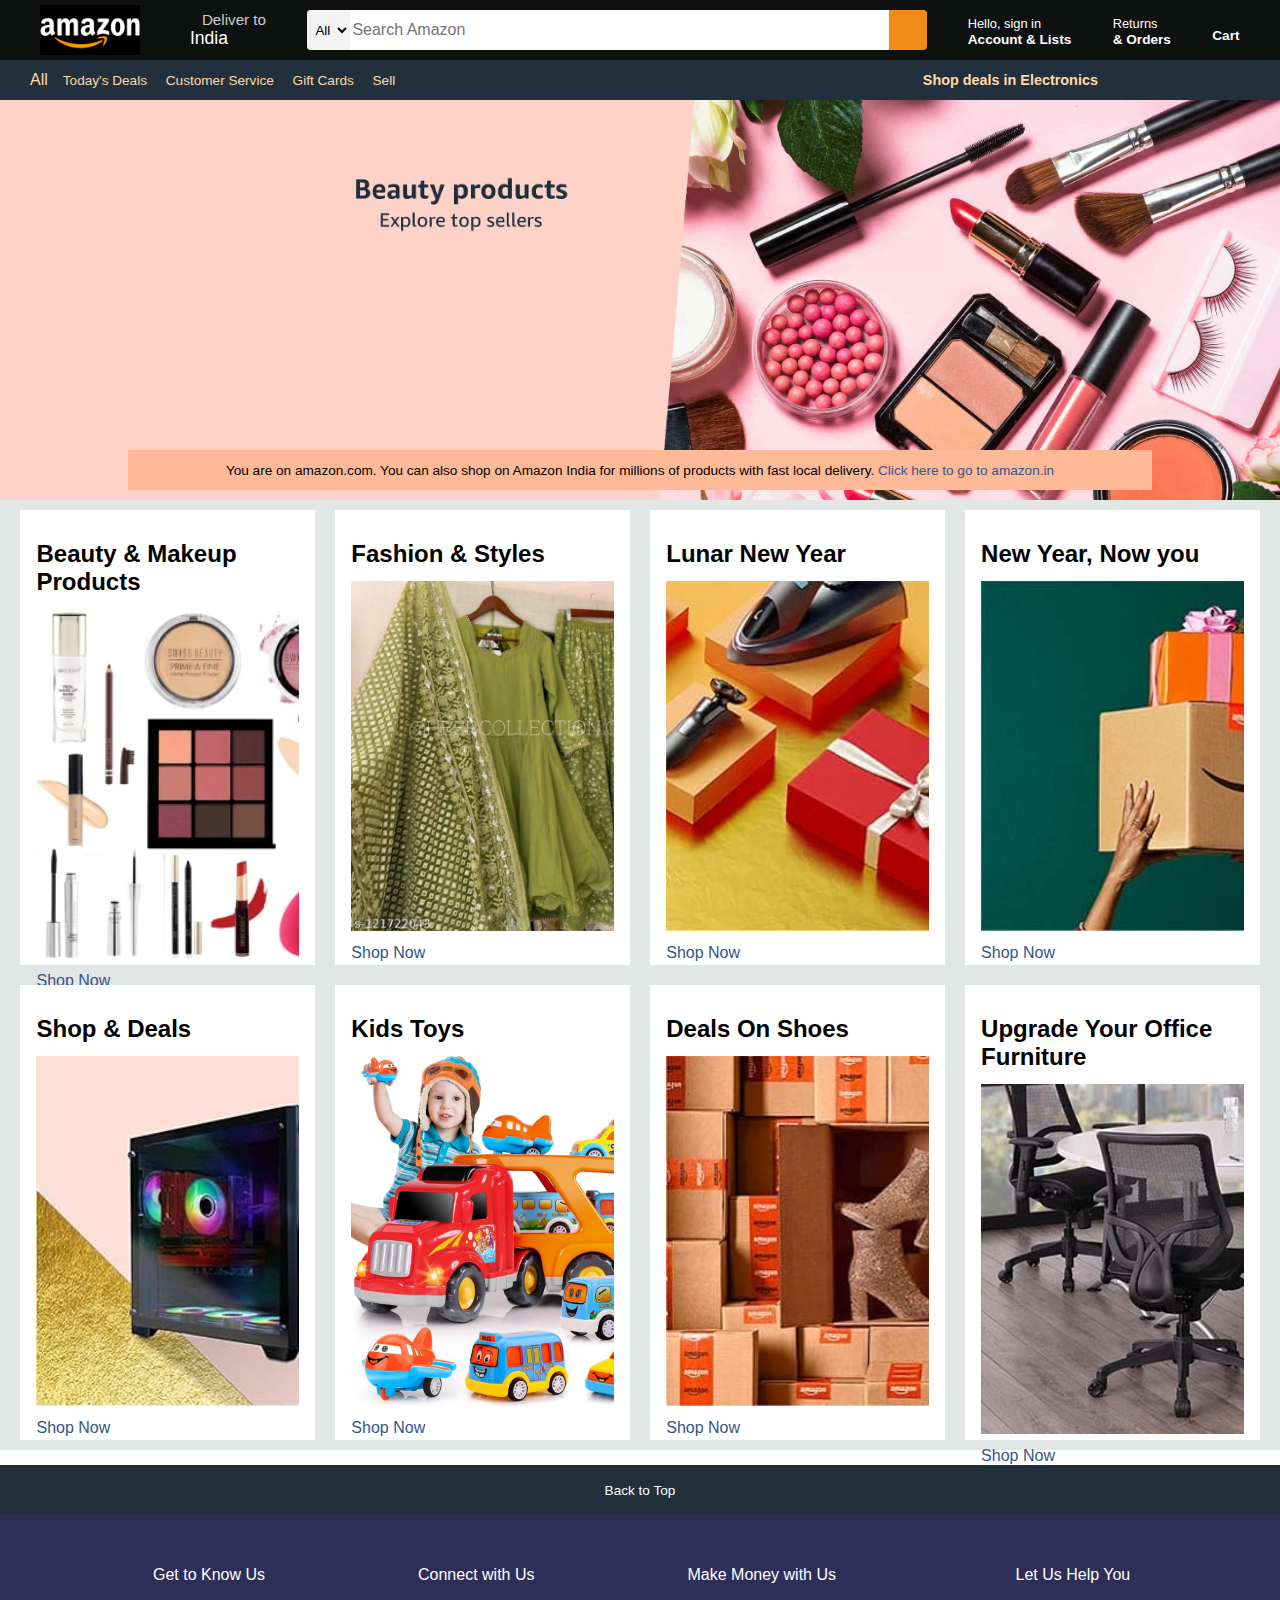
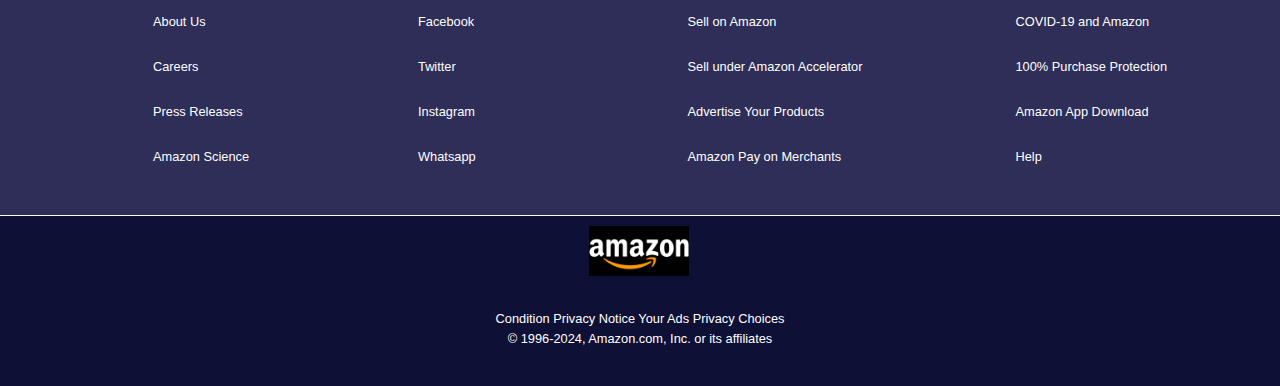
<file: Amazon Clone/index.html>
<!DOCTYPE html>
<html lang="en">
<head>
    <meta charset="UTF-8">
    <meta http-equiv="X-UA-Compatible" content="IE=edge">
    <meta name="viewport" content="width=device-width, initial-scale=1.0">
    <title>Amazon</title>
    <link rel="stylesheet" href="https://cdnjs.cloudflare.com/ajax/libs/font-awesome/6.4.0/css/all.min.css" integrity="sha512-iecdLmaskl7CVkqkXNQ/ZH/XLlvWZOJyj7Yy7tcenmpD1ypASozpmT/E0iPtmFIB46ZmdtAc9eNBvH0H/ZpiBw==" crossorigin="anonymous" referrerpolicy="no-referrer">
    <link rel="stylesheet" href="style.css">
     
</head> 
<body>
    <header>
        <div class="navbar">
            <div class="nav-logo  border">
            <div class="logo"></div>
            </div>
                <div class="nav-address  border" >
                    <p class="add-first"> Deliver to </p>
                    <div class="add-icon">
                        <i class="fa-solid fa-location-dot"></i>
                        <p class="add-sec">India</p>
                    </div>
                </div>
            
            
                <div class="nav-search" >
                <select class="search-select">
                      <option>All</option>
                </select>
                <input placeholder="Search Amazon" class="search-input" >
                <div class="search-icon">
                <i class="fa-solid fa-magnifying-glass"></i>
                  </div>
            </div>
                <div class="nav-signin  border">
                <p><span>Hello, sign in</span></p>
                 <p class="nav-second">Account & Lists</p>
             </div>
            
             <div class="nav-return  border">
                <p><span>Returns</span></p>
                 <p class="nav-second">& Orders</p>
             </div>

             <div class="nav-cart  border">
                <i class="fa-solid fa-cart-shopping"></i>
                Cart
             </div>
            </div>
             
             <div class="panel">
                <div class="panel-all"  >
                    <i class="fa-solid fa-bars"></i>
                   All 
                </div>
                <div class="panel-ops">
                    <p> Today's Deals</p>
                    <p> Customer Service</p> 
                    <p> Gift Cards</p> 
                    <p>Sell</p>
                </div>
                <div class="panel-deals">
                    Shop deals in Electronics
                </div>
             </div>
                       
             
       </header>
       <div class="hero-sec">
        <div class="hero-msg">
            <p>
            You are on amazon.com. You can also shop on Amazon India for millions of products with fast local delivery.  <a>     Click here to go to amazon.in</a> 
            </p>
        </div>
    </div>
      <div class="shop-section">
        <div class="box1  box">
            <div class="box-content">
                <h2>Beauty & Makeup Products</h2> 
                <div class="box-img" style="background-image: url('box1_img.jpeg');"></div>
                <p>Shop Now</p> 
            </div>
           </div>
        <div class="box2  box">
            <div class="box-content">
                <h2>Fashion & Styles</h2> 
                <div class="box-img" style="background-image: url('fashion_img.jpeg');"></div>
                <p>Shop Now</p> 
        </div>
    </div>
        <div class="box3  box"> <div class="box-content">
            <h2>Lunar New Year</h2> 
            <div class="box-img" style="background-image: url('box3_img.jpeg');"></div>
            <p>Shop Now</p> 
        </div>
    </div>
        <div class="box4  box">
            <div class="box-content">
                <h2>New Year, Now you</h2> 
                <div class="box-img" style="background-image: url('box4_img.jpeg');"></div>
                <p>Shop Now</p> 
        </div>
    </div>

<div class="box5  box">
    <div class="box-content">
        <h2>Shop & Deals </h2> 
        <div class="box-img" style="background-image: url('box5_img.jpeg');"></div>
        <p>Shop Now</p> 
    </div>
   </div>
<div class="box6  box">
    <div class="box-content">
        <h2>Kids Toys</h2> 
        <div class="box-img" style="background-image: url('box.jpg');"></div>
        <p>Shop Now</p> 
</div>
</div>
<div class="box7  box"> <div class="box-content">
    <h2>Deals On Shoes</h2> 
    <div class="box-img" style="background-image: url('box7_img.jpeg');"></div>
    <p>Shop Now</p>  
</div>
</div>
<div class="box8  box">
    <div class="box-content">
        <h2>Upgrade Your Office Furniture</h2> 
        <div class="box-img" style="background-image: url('box8_img.jpeg');"></div>
        <p>Shop Now</p> 
</div>
</div>
</div>
<footer>

</footer>
     <div class="foot-panel">
        Back to Top
     </div>   
     <div class="foot-panel2">
        <ul>
            <p>Get to Know Us</p>
             <a>About Us</a>
             <a>Careers</a>
             <a>Press Releases</a>
             <a>Amazon Science</a>
        </ul>
        <ul>
            <p>Connect with Us</p>          
            <a>Facebook</a>
            <a>Twitter</a>
            <a>Instagram</a>
            <a>Whatsapp</a>
        </ul>
        <ul>
            <p>Make Money with Us</p>
            <a>Sell on Amazon</a>
            <a>Sell under Amazon Accelerator</a>
            <a>Advertise Your Products</a>
            <a>Amazon Pay on Merchants</a>
        </ul>
        <ul>
            <p>Let Us Help You</p>         
            <a>COVID-19 and Amazon</a>
            <a>100% Purchase Protection</a>
            <a>Amazon App Download</a>
            <a>Help</a>
        </ul>
     </div>
     <div class="foot-panel3">
        <div class="logo"></div>
     </div>
     <div class="foot-panel4">
        <div class="pages">
            <a>Condition</a>
            <a>Privacy Notice</a>
            <a>Your Ads Privacy Choices</a>
        </div>
        <div class="copyright">
            © 1996-2024, Amazon.com, Inc. or its affiliates
        </div>
     </div>
 </body>      
</html>
</file>
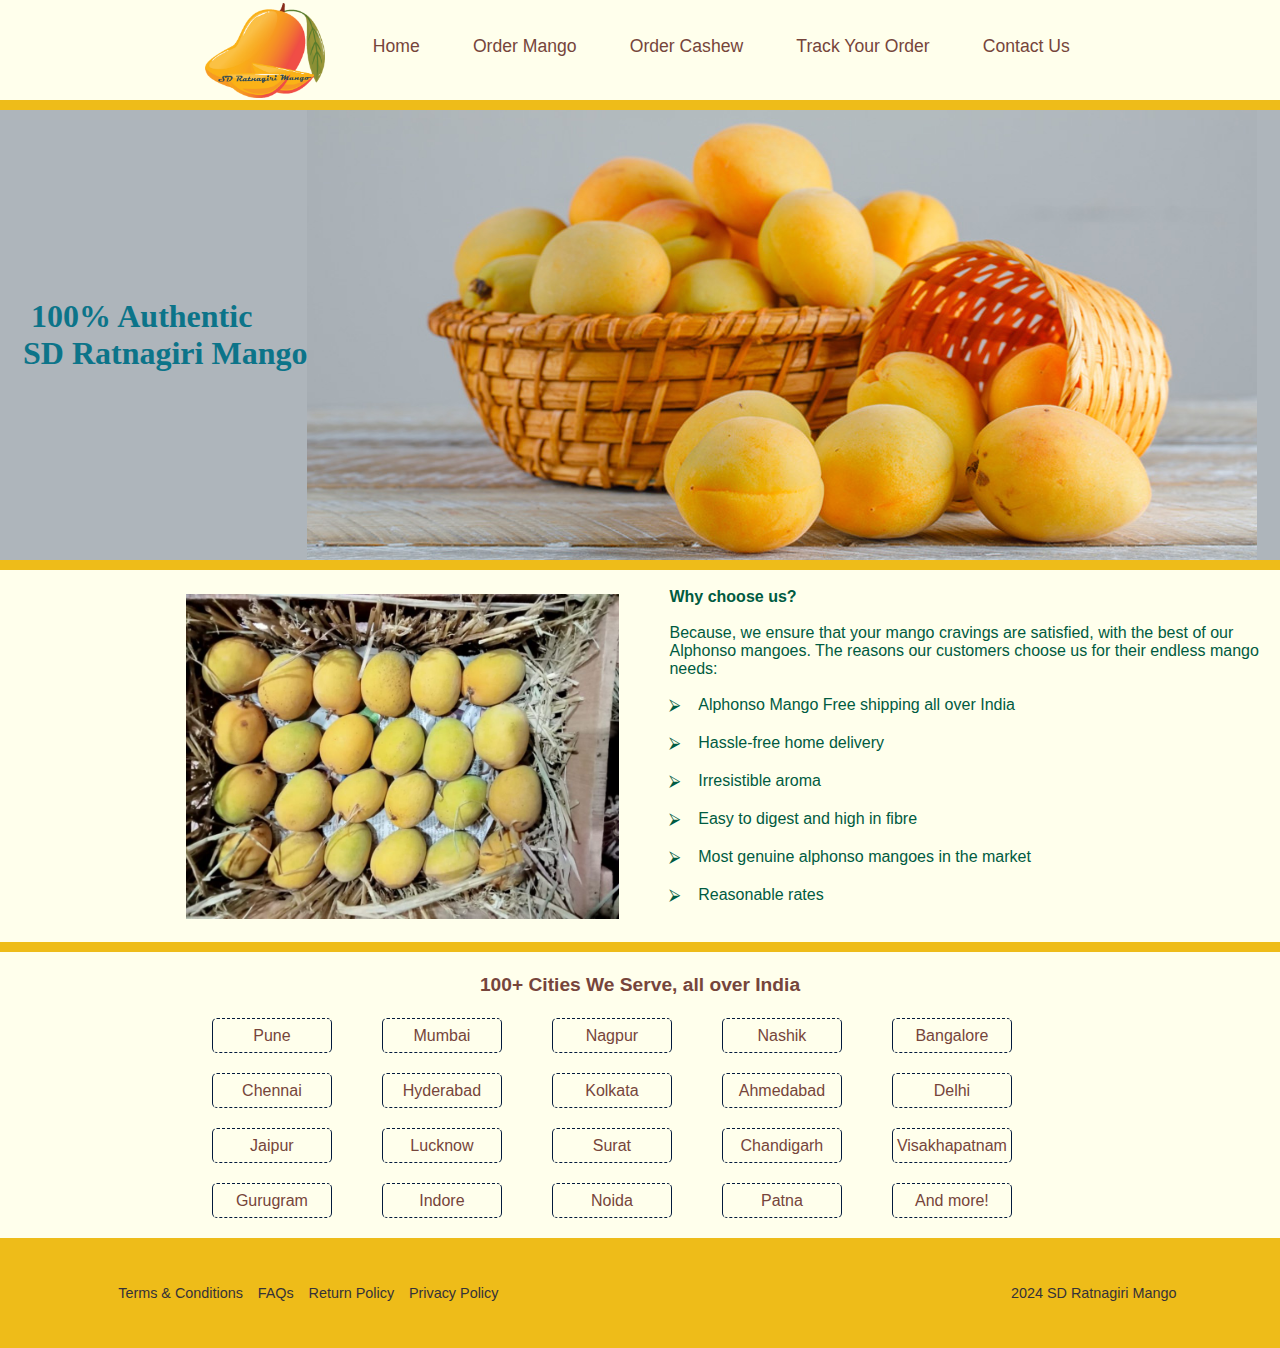
<file: TASK-1 Landing Page/index.html>
<!DOCTYPE html>
<html lang="en">
<head>
    <meta charset="UTF-8">
    <meta http-equiv="X-UA-Compatible" content="IE=edge">
    <meta name="viewport" content="width=device-width, initial-scale=1.0">
    <title>SD Ratnagiri Mango</title>
    <link rel="stylesheet" href="style.css">
    <link rel="stylesheet" href="https://cdnjs.cloudflare.com/ajax/libs/font-awesome/6.5.1/css/all.min.css" integrity="sha512-DTOQO9RWCH3ppGqcWaEA1BIZOC6xxalwEsw9c2QQeAIftl+Vegovlnee1c9QX4TctnWMn13TZye+giMm8e2LwA==" crossorigin="anonymous" referrerpolicy="no-referrer" />
</head>
<body>
    <header>
        <nav class="nav-bar">
            <img src="images/logo.png" alt="logo">            
            <a href="#">Home</a>
            <a href="#">Order Mango</a>
            <a href="#">Order Cashew</a>
            <a href="track.html">Track Your Order</a>
            <a href="#">Contact Us</a>            
        </nav>
    </header> 
    
    <main>
        <div class="scale">
            <!-- scale -->
        </div>
        
        <div class="main-cont">
            <div class="back" onclick="changeBackground('back')"><i class="fa-solid fa-angle-left"></i></div>
            <h1 style="color: #0C7489; font-family: cursive;">&nbsp;100% Authentic<br>SD Ratnagiri Mango</h1>
            <div class="image-box"></div>
            <div class="next" onclick="changeBackground('next')"><i class="fa-solid fa-angle-right"></i></div>
        </div>

        <div class="scale">
            <!-- scale -->
        </div>
        <div class="info1">

            <div class="info-image-box">
                <img src="images/image 01.jpg" alt="">
            </div>

            <div class="why">
                <p style="font-weight: 700; font-family: Arial, Helvetica, sans-serif;"><br>
                    Why choose us? <br><br>
                </p>
                <p> 
                    Because, we ensure that your mango cravings are satisfied, with the best of our Alphonso mangoes. The reasons our customers choose us for their endless mango needs: <br> <br>
                </p>
                <ul>
                    <li>&#11162; &nbsp; &nbsp;Alphonso Mango Free shipping all over India</li>
                    <li>&#11162; &nbsp; &nbsp;Hassle-free home delivery</li>
                    <li>&#11162; &nbsp; &nbsp;Irresistible aroma</li>
                    <li>&#11162; &nbsp; &nbsp;Easy to digest and high in fibre</li>
                    <li>&#11162; &nbsp; &nbsp;Most genuine alphonso mangoes in the market</li>
                    <li>&#11162; &nbsp; &nbsp;Reasonable rates</li> <br>
                </ul>
            </div>
        </div>

        <div class="scale">
            <!-- scale -->
        </div>

        <div class="info2">
            <p style="font-weight: 900; font-family: Arial, Helvetica, sans-serif; font-size: 1.2rem;"> <br>
                100+ Cities We Serve, all over India  <br> <br>
            </p>

            <div class="city-table">
                <p id="city-name">Pune</p>
                <p id="city-name">Mumbai</p>
                <p id="city-name">Nagpur</p> 
                <p id="city-name">Nashik</p> 
                <p id="city-name">Bangalore</p> 
          
                <p id="city-name">Chennai</p> 
                <p id="city-name">Hyderabad</p> 
                <p id="city-name">Kolkata</p> 
                <p id="city-name">Ahmedabad</p> 
                <p id="city-name">Delhi</p> 
         
                <P id="city-name">Jaipur</P> 
                <P id="city-name">Lucknow</P> 
                <P id="city-name">Surat</P> 
                <P id="city-name">Chandigarh</P> 
                <P id="city-name">Visakhapatnam</P> 
            
                <p id="city-name">Gurugram</p> 
                <p id="city-name">Indore</p> 
                <p id="city-name">Noida</p> 
                <p id="city-name">Patna</p> 
                <p id="city-name">And more!</p>
            </div>

        </div>
    </main>
    <footer>
        <ul class="terms-condition">
                <li><a href="">Terms & Conditions</a></li>
                <li><a href="">FAQs</a></li>
                <li><a href="">Return Policy</a></li>
                <li><a href="">Privacy Policy</a></li>
            </ul>

            <ul class="social-media">
                <li><a href="https://www.instagram.com/sanket_dlv"><i class="fa-brands fa-instagram"></i></a></li>
                <li><a href="https://www.facebook.com/sanket.dalvi.5492"><i class="fa-brands fa-square-facebook"></i></a></li>
                <li><a href=""><i class="fa-brands fa-youtube"></i></a></li>
                <li><a href=""><i class="fa-brands fa-twitter"></i></a></li>
            </ul>

            <p class="copy-right"><i class="fa-regular fa-copyright"></i> 2024 SD Ratnagiri Mango</p>
        </footer>
    <script src="script.js"></script>
</body>
</html>
</file>
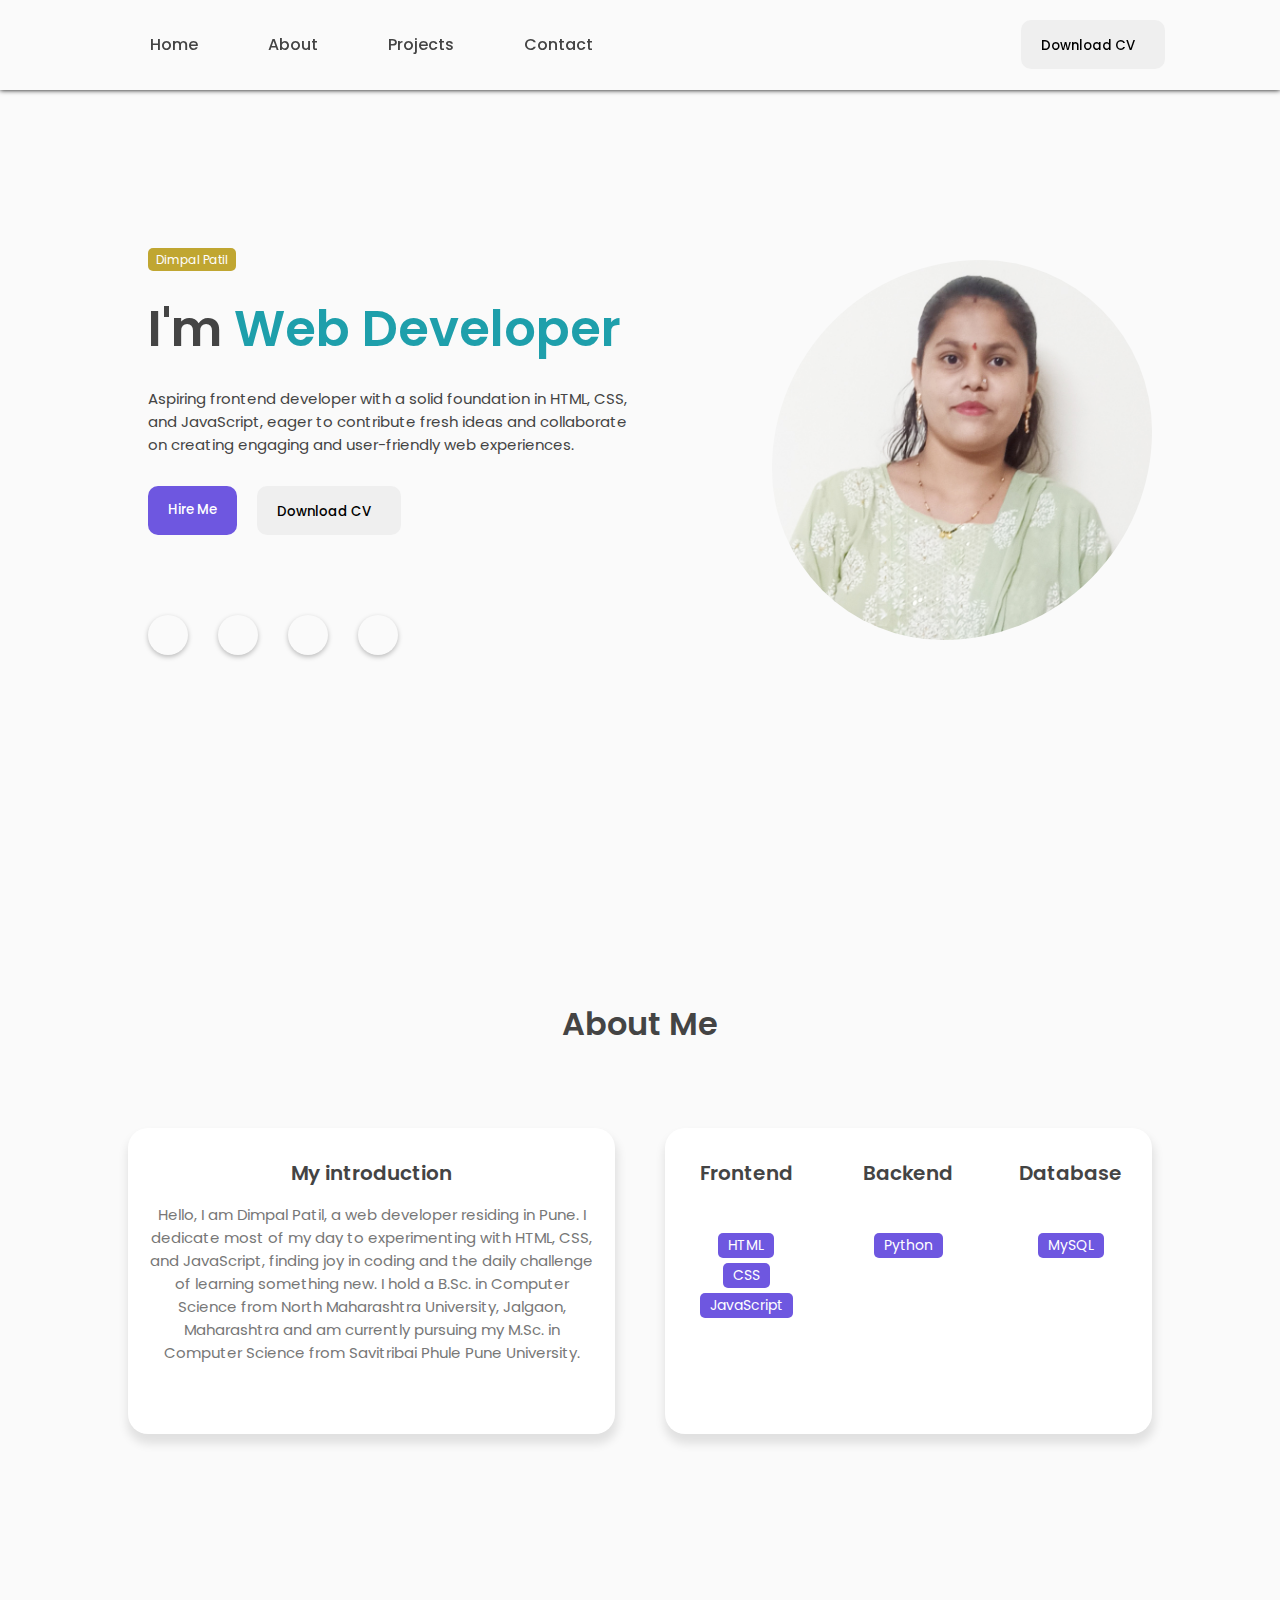
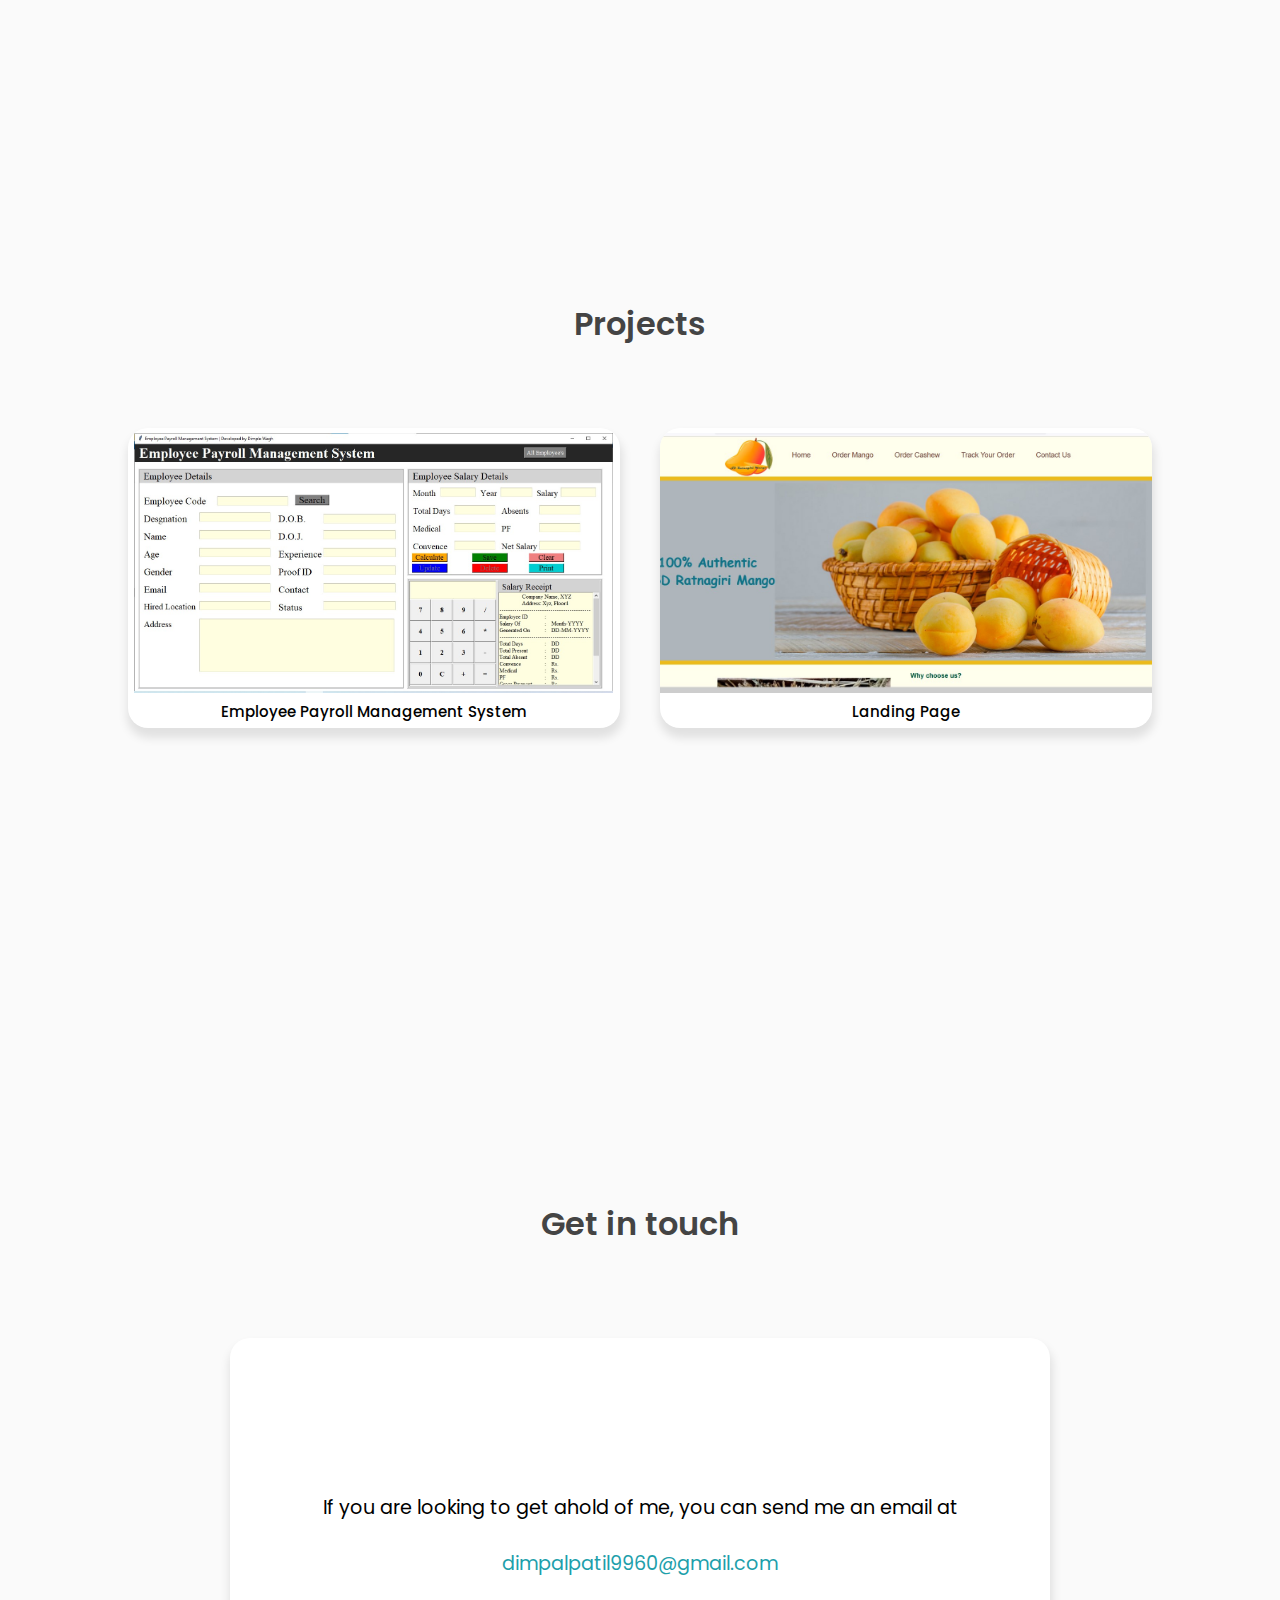
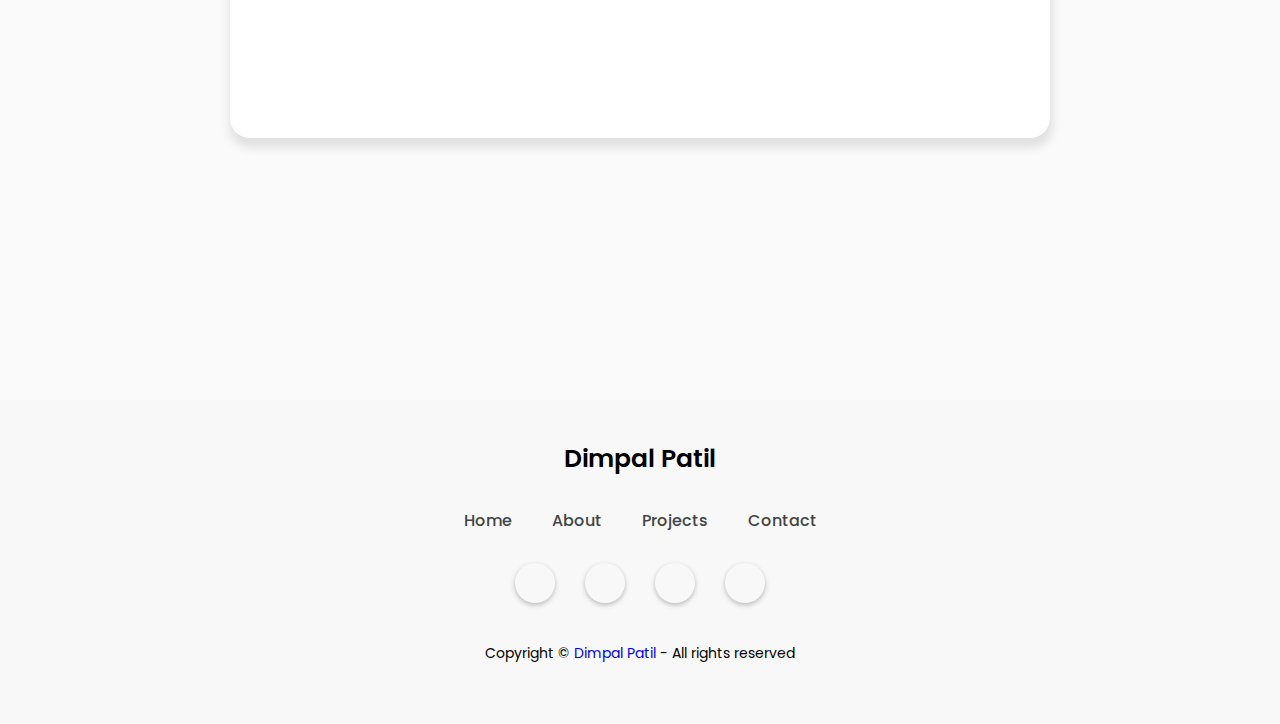
<file: TASK-2 Portfolio/index.html>
<!DOCTYPE html>
<html lang="en">

<head>
    <meta charset="UTF-8">
    <meta name="viewport" content="width=device-width, initial-scale=1.0">

    <!-- --------- UNICONS ---------- -->
    <link rel="stylesheet" href="https://unicons.iconscout.com/release/v4.0.8/css/line.css">

    <!-- --------- CSS ---------- -->
    <link rel="stylesheet" href="style.css">

    <title>Portfolio | Dimpal Patil</title>
</head>

<body>
    <div class="container">
        <!-- --------------- HEADER --------------- -->
        <nav id="header">
            <div class="nav-menu" id="myNavMenu">
                <ul class="nav_menu_list">
                    <li class="nav_list">
                        <a href="#home" class="nav-link">Home</a>
                        <div class="circle"></div>
                    </li>
                    <li class="nav_list">
                        <a href="#about" class="nav-link">About</a>
                        <div class="circle"></div>
                    </li>
                    <li class="nav_list">
                        <a href="#projects" class="nav-link">Projects</a>
                        <div class="circle"></div>
                    </li>
                    <li class="nav_list">
                        <a href="#contact" class="nav-link">Contact</a>
                        <div class="circle"></div>
                    </li>
                </ul>
            </div>
            <div class="nav-button">
                <button class="btn">Download CV <i class="uil uil-file-alt"></i></button>
            </div>
        </nav>

        <!-- -------------- MAIN ---------------- -->
        <main class="wrapper">
            <!-- -------------- FEATURED BOX ---------------- -->
            <section class="featured-box" id="home">
                <div class="featured-text">
                    <div class="featured-text-card">
                        <span>Dimpal Patil</span>
                    </div>
                    <div class="featured-name">
                        <p>I'm <span class="designation">Web developer</span></p>
                    </div>
                    <div class="featured-text-info">
                        <p>Aspiring frontend developer with a solid foundation in HTML, CSS, and JavaScript, eager to
                            contribute fresh ideas and collaborate on creating engaging and user-friendly web
                            experiences.</p>
                    </div>
                    <div class="featured-text-btn">
                        <button class="btn blue-btn">Hire Me</button>
                        <button class="btn">Download CV <i class="uil uil-file-alt"></i></button>
                    </div>
                    <div class="social_icons">
                        <div class="icon"><a href="#"><i class="uil uil-instagram"></i></a></div>
                        <div class="icon"><a href="#"><i class="uil uil-facebook-f"></i></a></div>
                        <div class="icon"><a href="https://www.linkedin.com/in/dimpalpatil9960/"><i
                                    class="uil uil-linkedin-alt"></i></a></div>
                        <div class="icon"><a href="https://github.com/dimpalpatil-1"><i
                                    class="uil uil-github-alt"></i></a></div>
                    </div>
                </div>
                <div class="featured-image">
                    <div class="image">
                        <img src="images/dimpal-img.jpg" alt="Dimpal">
                    </div>
                </div>

            </section>
            <!-- -------------- ABOUT BOX ---------------- -->
            <section class="section" id="about">
                <div class="top-header">
                    <h1>About Me</h1>
                </div>
                <div class="row">
                    <div class="col">
                        <div class="about-info">
                            <h3>My introduction</h3>
                            <p>Hello, I am Dimpal Patil, a web developer residing in Pune. I dedicate most of my day to
                                experimenting with HTML, CSS, and JavaScript, finding joy in coding and the daily
                                challenge of learning something new. I hold a B.Sc. in Computer Science from North
                                Maharashtra University, Jalgaon, Maharashtra and am currently pursuing my M.Sc. in
                                Computer Science from Savitribai Phule Pune University.</p>
                        </div>
                    </div>
                    <div class="col">
                        <div class="skills-box">
                            <div class="skills-header">
                                <h3>Frontend</h3>
                            </div>
                            <div class="skills-list">
                                <span>HTML</span>
                                <span>CSS</span>
                                <span>JavaScript</span>
                            </div>
                        </div>
                        <div class="skills-box">
                            <div class="skills-header">
                                <h3>Backend</h3>
                            </div>
                            <div class="skills-list">
                                <span>Python</span>
                            </div>
                        </div>
                        <div class="skills-box">
                            <div class="skills-header">
                                <h3>Database</h3>
                            </div>
                            <div class="skills-list">
                                <span>MySQL</span>
                            </div>
                        </div>
                    </div>
                </div>
            </section>

            <!-- -------------- PROJECT BOX ---------------- -->

            <section class="section" id="projects">
                <div class="top-header">
                    <h1>Projects</h1>
                </div>
                <div class="project-container">
                    <div class="project-box">
                        <a href="https://github.com/dimpalpatil-1/Employee-Payroll-System"><img src="images/payroll.jpg"
                                alt="Employee Payroll System" height="260px"></a>
                        <label>Employee Payroll Management System</label>
                    </div>
                    <div class="project-box">
                        <a href="https://github.com/dimpalpatil-1/OIBSIP/tree/main/TASK-1%20Landing%20Page"><img
                                src="images/landing-page.jpg" alt="Employee Payroll System" height="260px"></a>
                        <label>Landing Page</label>
                    </div>
                </div>
            </section>

            <!-- -------------- Contact Box ---------------- -->

            <section class="section" id="contact">
                <div class="contact-page">
                    <div class="top-header">
                        <h1>Get in touch</h1>
                    </div>
                    <div class="contact-box">
                        <p>If you are looking to get ahold of me, you can send me an email at <br><i
                                class="uil uil-envelope"></i><a href="mailto:dimpalpatil9960@gmail.com">
                                dimpalpatil9960@gmail.com</a></p>
                    </div>
                </div>
            </section>
        </main>

        <!-- --------------- FOOTER --------------- -->

        <footer>
            <div class="top-footer">
                <p>Dimpal Patil</p>
            </div>
            <div class="middle-footer">
                <ul class="footer-menu">
                    <li class="footer_menu_list">
                        <a href="#home">Home</a>
                    </li>
                    <li class="footer_menu_list">
                        <a href="#about">About</a>
                    </li>
                    <li class="footer_menu_list">
                        <a href="#projects">Projects</a>
                    </li>
                    <li class="footer_menu_list">
                        <a href="#contact">Contact</a>
                    </li>
                </ul>
            </div>

            <div class="footer-social-icons">
                <div class="icon"><a href="#"><i class="uil uil-instagram"></i></a></div>
                <div class="icon"><a href="#"><i class="uil uil-facebook-f"></i></a></div>
                <div class="icon"><a href="https://www.linkedin.com/in/dimpalpatil9960/"><i
                            class="uil uil-linkedin-alt"></i></a></div>
                <div class="icon"><a href="https://github.com/dimpalpatil-1"><i class="uil uil-github-alt"></i></a>
                </div>
            </div>
            <div class="bottom-footer">
                <p>Copyright &copy; <a href="#home" style="text-decoration: none;">Dimpal Patil</a> - All rights
                    reserved</p>
            </div>
        </footer>

    </div>

</body>

</html>
</file>
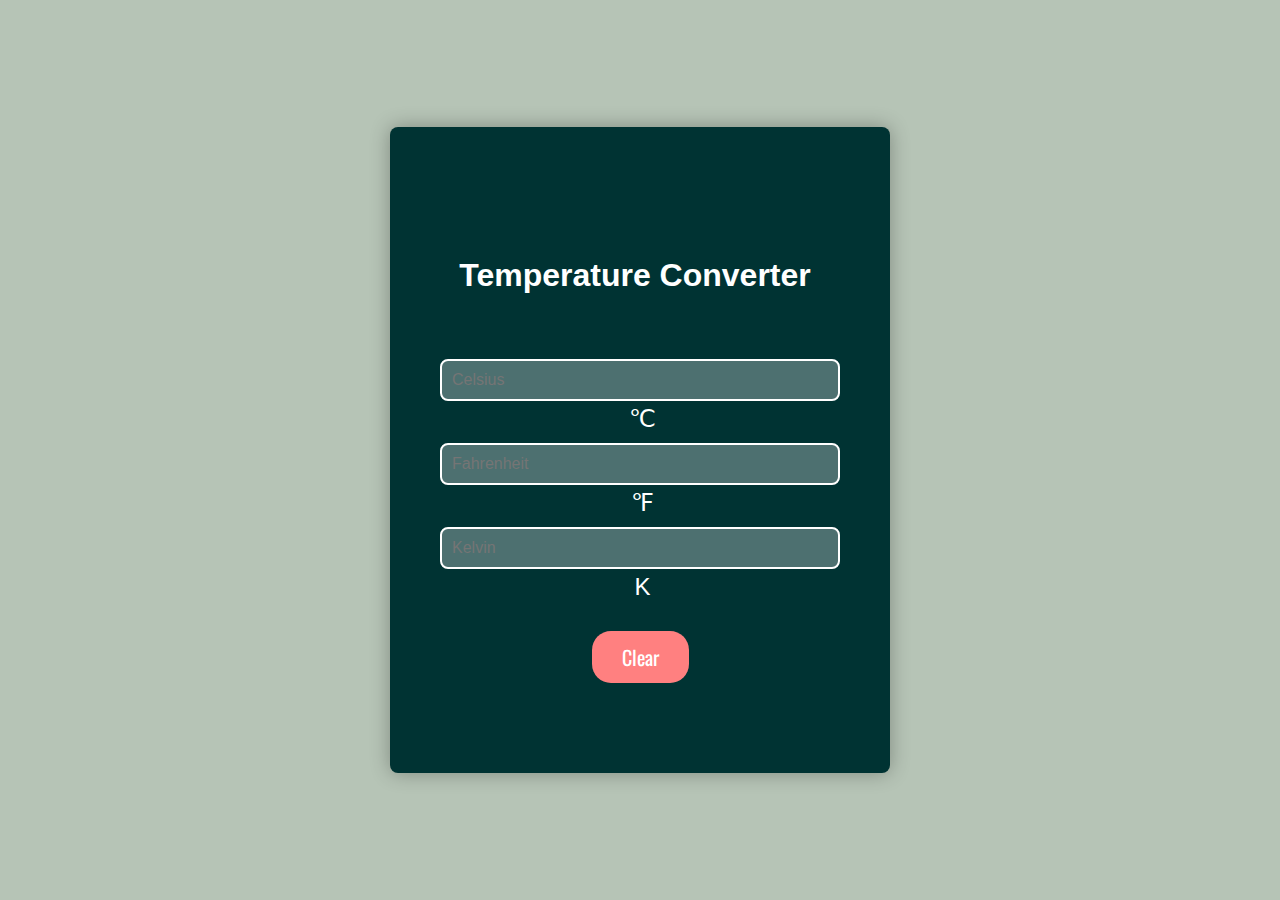
<file: TASK-3 Temperature Converter/index.html>
<!DOCTYPE html>
<html lang="en">

<head>
    <meta charset="UTF-8">
    <meta name="viewport" content="width=device-width, initial-scale=1.0">

    <!-- Title of the web page -->
    <title>Temperature Converter</title>

    <!-- Link to the external FontAwesome stylesheet -->
    <link rel="stylesheet" href="https://cdnjs.cloudflare.com/ajax/libs/font-awesome/6.5.1/css/all.min.css"
        integrity="sha512-DTOQO9RWCH3ppGqcWaEA1BIZOC6xxalwEsw9c2QQeAIftl+Vegovlnee1c9QX4TctnWMn13TZye+giMm8e2LwA=="
        crossorigin="anonymous" referrerpolicy="no-referrer" />

    <!-- Link to the external stylesheet (CSS) file -->
    <link rel="stylesheet" href="style.css">
</head>

<body>
    <!-- Main container for the temperature converter -->

    <div class="temperature-converter">

        <div class="header">
            <h1>Temperature Converter <i class="fa-solid fa-temperature-three-quarters"></i></h1>
        </div>

        <!-- Input field for Celsius temperature -->
        <input type="number" placeholder="Celsius">
        <div class="unit-icon">℃</div>

        <!-- Input field for Fahrenheit temperature -->
        <input type="number" placeholder="Fahrenheit">
        <div class="unit-icon">℉</div>

        <!-- Input field for Kelvin temperature -->
        <input type="number" placeholder="Kelvin">
        <div class="unit-icon">K</div>

        <!-- Button to clear all input fields -->
        <div class="converter-button">
            <button id="reset-button">Clear</button>
        </div>
    </div>

    <!-- Link to the external JavaScript file -->
    <script src="script.js"></script>

</body>

</html>
</file>
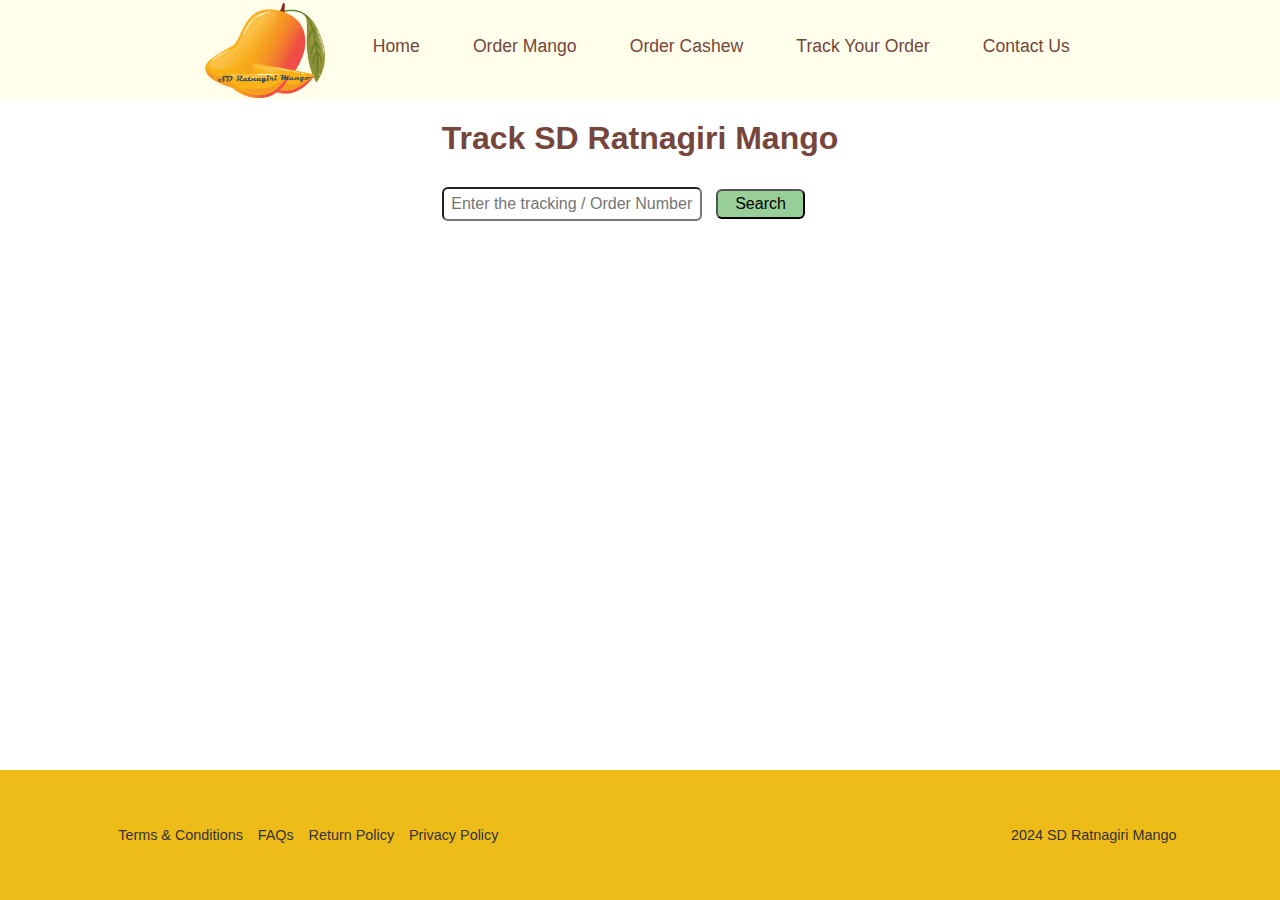
<file: TASK-1 Landing Page/track.html>
<!DOCTYPE html>
<html lang="en">
<head>
    <meta charset="UTF-8">
    <meta http-equiv="X-UA-Compatible" content="IE=edge">
    <meta name="viewport" content="width=device-width, initial-scale=1.0">
    <title>Track SD Mango</title>
    <style>
        * {
            margin: 0;
            padding: 0;
        }

        body {
            display: flex;
            flex-direction: column;
            justify-content: center;
            align-items: center;
            min-height: 100vh;
            margin: 0;
        }

        .content {
            flex: 1;
        }

        header {
            width: 1366px;
            display: flex;
            justify-content: center;
            background-color: #FFFFEC;
        }

        /* navigation bar */
        .nav-bar {
            height: 100px;
            width: 70%;
            display: flex;
            justify-content: space-evenly;
            align-items: center;
        }

        img {
            height: 95px;
            width: auto;
        }

        /* menu */
        .nav-bar a {
            text-decoration: none;
            padding: 0 5px 8px 5px;
            font-family: Arial, Helvetica, sans-serif;
            font-weight: 300;
            font-size: 1.1rem;
            color: #76453B;
        }

        .nav-bar a:hover {
            border-bottom: 2px solid;
            color: #f96c00;
        }

        /* contact */
        footer {
            height: 110px;
            width: 1366px;
            display: flex;
            align-items: center;
            justify-content: space-evenly;
            background-color: #eebc19;
            padding: 10px;
            margin-top: auto;
        }

        footer ul {

            list-style-type: none;
            display: flex;
            justify-content: space-evenly;
        }

        .terms-condition {
            width: 30%;
            font-size: .90rem;
        }

        .social-media {
            width: 15%;
        }

        footer ul li a {
            text-decoration: none;
            color: #353238;
            font-family: Arial, Helvetica, sans-serif;
        }

        .copy-right {
            color: #353238;
            font-family: Arial, Helvetica, sans-serif;
            font-size: .90rem;
        }

        .track-search, .track-input {
            height: 30px;
            text-align: center;
            font-size: 1rem;
        }

        .track-search {
            width: 7vw;
            margin-left: 10px;
            background-color: rgb(152, 207, 152);
            border-radius: 6px;
        }
        
        .track-search:hover {
            cursor: pointer;
        }
        .track-input {
            width: 20vw;
            margin-top: 30px;
            border-radius: 6px;
        }

        h1 {
            margin-top: 20px;
            text-align: center;
            font-weight: 550; 
            font-family: Arial, Helvetica, sans-serif; 
            color: #76453B;
        }
    </style>
    <link rel="stylesheet" href="https://cdnjs.cloudflare.com/ajax/libs/font-awesome/6.5.1/css/all.min.css" integrity="sha512-DTOQO9RWCH3ppGqcWaEA1BIZOC6xxalwEsw9c2QQeAIftl+Vegovlnee1c9QX4TctnWMn13TZye+giMm8e2LwA==" crossorigin="anonymous" referrerpolicy="no-referrer" />
</head>
<body>
    <header>
        <div class="nav-bar">
            <img src="images/logo.png" alt="logo">            
            <a href="index.html">Home</a>
            <a href="#">Order Mango</a>
            <a href="#">Order Cashew</a>
            <a href="#">Track Your Order</a>
            <a href="#">Contact Us</a>            
        </div>
    </header>

    <main>
        <h1>Track SD Ratnagiri Mango</h1>
        <div class="track">
            <input class="track-input" type="text" placeholder="Enter the tracking / Order Number">
            <button class="track-search">Search</button>
        </div>
    </main>

    <footer>
        <ul class="terms-condition">
                <li><a href="">Terms & Conditions</a></li>
                <li><a href="">FAQs</a></li>
                <li><a href="">Return Policy</a></li>
                <li><a href="">Privacy Policy</a></li>
            </ul>

            <ul class="social-media">
                <li><a href="https://www.instagram.com/sanket_dlv"><i class="fa-brands fa-instagram"></i></a></li>
                <li><a href="https://www.facebook.com/sanket.dalvi.5492"><i class="fa-brands fa-square-facebook"></i></a></li>
                <li><a href=""><i class="fa-brands fa-youtube"></i></a></li>
                <li><a href=""><i class="fa-brands fa-twitter"></i></a></li>
            </ul>

            <p class="copy-right"><i class="fa-regular fa-copyright"></i> 2024 SD Ratnagiri Mango</p>
        </footer>
</body>
</html>
</file>
<file: Amazon Clone/style.css>
* {
    margin: 0;
    font-family: Arial;
    border: border-box;
}

.navbar {
    height: 60px;
    background-color: #0f1111; 
    color: white;
    display: flex;
    align-items: center;
    justify-content: space-evenly;
    
}
 
.nav-logo {
    height: 50px;
    width: 100px;
    
}

.logo {
    background-image: url("amazonlogo.jpg");
    background-size: cover;
    height: 50px;
    width: 100%;
    margin-right: 2px;
    
     
}

.border {
    border: 1.5px solid transparent;
}

.border:hover {
    border: 1.5px solid white;
}

/** box2 **/

.nav-address {
    width: 85px ;
}


.add-first {
     color:#cccccc;
     font-size: 0.95rem;
     margin-left: 20px;
}

.add-sec {
     font-size: 1.1rem;
     margin-left: 3px;
}

.add-icon {
    display: flex;
    align-items: center;
    margin-left: 5px;

}

/** box3 **/
.nav-search {
    display:flex;
    justify-content: space-evenly;
    background-color: rgb(241, 140, 23);
    width: 620px;
    height: 40px;
    border-radius: 4px;
}

.search-select  {
    background-color: #f3f3f3;
    width: 50px;
    text-align: center;
    border-top-left-radius: 4px;
    border-bottom-left-radius: 4px;
    border: none;
   
    
 }

 .search-input {
     width: 100%;
     font-size: 1rem;
     border: none;
 }

 .search-icon {
    width: 45px;
    display: flex;
    justify-content: center;
    align-items: center;
    font-size: 1.3rem;
    border-top-right-radius: 4px;
    border-bottom-right-radius: 4px ;
    color:  #0f1111;
 }
.nav-search:hover {
    border:2px solid orange
}

 /** box4 **/
span {
    font-size: 0.8rem;
}
.nav-second {
    font-size: 0.85rem;
    font-weight:  700;

}

/** box6 **/
.nav-cart i {
   font-size: 30px;
   
}
 
.nav-cart {

   font-size: 0.85rem;
   font-weight: 700;
}

/* panel */
.panel {
    height: 40px;
    background-color: #222f3d;
    display: flex;
    color: rgb(255, 218, 170);
    align-items: center;
    padding-left: 30px;
}

.panel-ops p{
    display: inline;
    margin-left: 15px;
}

.panel-ops {
    width: 70%;
    font-size: 0.85rem;
}

.panel-deals {
    font-size: 0.9rem;
    font-weight: 700;
}


.hero-sec {
     background-image:url("hero_image.jpeg");
     background-size: cover;
     height:400px;
     display: flex;
     justify-content: center;
     align-items: flex-end;
}

.hero-msg {
    background-color:#FFB996;
    color: black;
    height:40px;
    display: flex;
    align-items: center;
    justify-content: center;
    font-size: 0.85rem;
    width: 80%;
    margin-bottom: 10px;
}
.hero-msg a {
    color: #365486;
}

/* shop section */
.shop-section {
    display: flex;
    flex-wrap: wrap;
    justify-content: space-evenly;
    background-color:#e2e7e6 ;
}

.box {
    height: 400px;
    width:23%;
    background-color: white;
    padding: 30px 0px 25px;
    margin-top: 10px;
    margin-bottom: 10px;
    
    
}
.box-content p {
    color: #365486;
}

.box-img {
     height: 350px;
     background-size: cover;
     margin-top: 0.8rem;
     margin-bottom: 0.8rem;
    
}

.box-content {
    margin-left: 1rem;
    margin-right: 1rem;
}

/* footer */
footer {
    margin-top: 15px;
}


.foot-panel {
    background-color:  #222f3d;
    color: white;
    height: 50px;
    display: flex;
    justify-content: center;
    align-items: center;
    font-size: 0.85rem;

}

.foot-panel2 {
    background-color:rgb(46, 46, 88);
    color: white;
    height: 300px;
    display: flex;
    justify-content: space-evenly;
    align-items: center;
}


ul a {
    display: block;
    font-size: 0.80rem;
    margin-top: 30px;
    
}

.foot-panel3 {
    background-color: #0F1035 ;
    color: white;
    border-top: 0.5px solid white ;
    height: 70px;
    display: flex;  
    justify-content: center;
    align-items: center;

}

.logo {
    background-image: url(amazonlogo.jpg);
    background-size: cover;
    width: 100px;
}

.foot-panel4{
    background-color:  #0F1035 ;
    color:white;
    height: 100px;
    font-size: 0.80rem;
    text-align: center;
}

.pages {
   padding-top: 25px;
}

.copyright {
    padding-top: 5px;
   
}
}
</file>
<file: TASK-1 Landing Page/style.css>
* {
    margin: 0;
    padding: 0;
    box-sizing: border-box;
}

body {
    display: flex;
    flex-direction: column;
    justify-content: center;
    align-items: center;
}

header {
    width: 1366px;
    display: flex;
    justify-content: center;
    background-color: #FFFFEC;
}

/* navigation bar */
.nav-bar {
    height: 100px;
    width: 70%;
    display: flex;
    justify-content: space-evenly;
    align-items: center;
}

img {
    height: 95px;
    width: auto;
}

/* menu */
.nav-bar a {
    text-decoration: none;
    padding: 0 5px 8px 5px;
    font-family: Arial, Helvetica, sans-serif;
    font-weight: 300;
    font-size: 1.1rem;
    color: #76453B;
}

.nav-bar a:hover {
    border-bottom: 2px solid;
    color: #f96c00;
}

.scale {
    height: 10px;
    background-color: #eebc19;
}

/* main */
main {
    width: 1366px;
    display: flex;
    flex-direction: column;
    background-color: #FFFFEC;
}

/* main container */
.main-cont {
    display: flex;
    align-items: center;
    height: 450px;
    background-color: #aeb5bb;
}
.image-box {
    height: 450px;
    flex-grow: 1;
    background-image: url("images/background1.jpg");
    background-size: contain;
    background-repeat: no-repeat;
    background-position: center;
    transition: background-image 0.5s ease;
}

.back, .next{
    margin: 0 3px 0 3px;
    display: flex;
    align-items: center;
    justify-content: center;
    height: 440px;
    width: 60px;
    font-size: 2.5rem;
    color: #eebc19;
    cursor: pointer;
}

.next:active {
    border: 2px solid white;
    border-radius: 5px;
}

.back:active {
    border: 2px solid white;
    border-radius: 5px;
}
.info1 {
    width: 1366px;
    display: flex;
    align-items: center;
    
}

.info-image-box {
    display: flex;
    justify-content: right;
    align-items: center;
    width: 50%;
    height: 250px;
    margin-right: 10px;
    margin-left: 10px;
}

.info-image-box img {
    height: 325px;
    padding-right: 20px;
    
}

.why {
    width: 50%;
    display: flex;
    flex-direction: column;
    font-family: Arial, Helvetica, sans-serif;
    padding-left: 20px;
    padding-right: 50px;
    color: #005B41;
}

.why ul li{
    margin-bottom: 20px;
    list-style-type: none;

}
.info2 {
    display: flex;
    flex-direction: column;
    align-items: center;
    font-family: Arial, Helvetica, sans-serif;
    color: #76453B;
}

/* city-table */
.city-table {
    width: 70%;
    display: flex;
    flex-wrap: wrap;
}

#city-name {
    display: flex;
    margin-left: 50px;
    margin-bottom: 20px;
    align-items: center;
    justify-content: center;
    height: 35px ;
    width: 120px;
    border: 1.5px rgb(3, 26, 61);
    border-style: dashed solid;
    border-radius: 5px;
}

/* contact */
footer {
    height: 110px;
    width: 1366px;
    display: flex;
    align-items: center;
    justify-content: space-evenly;
    background-color: #eebc19;
}

footer ul {

    list-style-type: none;
    display: flex;
    justify-content: space-evenly;
}

.terms-condition {
    width: 30%;
    font-size: .90rem;
}

.social-media {
    width: 15%;
}

footer ul li a {
    text-decoration: none;
    color: #353238;
    font-family: Arial, Helvetica, sans-serif;
}

.copy-right {
    color: #353238;
    font-family: Arial, Helvetica, sans-serif;
    font-size: .90rem;
}
</file>
<file: TASK-2 Portfolio/style.css>
/* ----- POPPINS FONT Link ----- */
@import url("https://fonts.googleapis.com/css2?family=Poppins:wght@400;500;600;700&display=swap");

/* ----- VARIABLES ----- */
:root {
  --body-color: rgb(250, 250, 250);
  --color-white: rgb(255, 255, 255);

  --text-color-second: rgb(68, 68, 68);
  --text-color-third: rgb(30, 159, 171);

  --first-color: rgb(110, 87, 224);
  --first-color-hover: rgb(40, 91, 212);

  --second-color: rgb(0, 201, 255);
  --third-color: rgb(192, 166, 49);
  --first-shadow-color: rgba(0, 0, 0, 0.1);
}

/* ----- BASE ----- */
* {
  margin: 0;
  padding: 0;
  box-sizing: border-box;
  font-family: "Poppins", sans-serif;
}

body {
  background: var(--body-color);
}
.container {
  width: 100%;
  position: relative;
}

/* ----- SCROLL ----- */
html {
  scroll-behavior: smooth;
}

/* ----- BUTTON DESIGN ----- */
.btn {
  font-weight: 500;
  padding: 12px 20px;
  background: #efefef;
  border: none;
  border-radius: 10px;
  cursor: pointer;
  transition: 0.4s;
}
.btn > i {
  margin-left: 10px;
}
.btn:hover {
  background: var(--second-color);
  color: var(--color-white);
}

/* ----- ICONS DESIGN ----- */
i {
  font-size: 16px;
}

/* ----- NAVIGATION BAR ----- */
nav {
  position: fixed;
  display: flex;
  justify-content: space-between;
  width: 100%;
  height: 90px;
  line-height: 90px;
  background: var(--body-color);
  padding-inline: 9vw;
  transition: 0.3s;
  z-index: 100;
  box-shadow: 0px 0px 5px;
}

.nav-menu,
.nav_menu_list {
  display: flex;
}
.nav-menu .nav_list {
  list-style: none;
  position: relative;
}
.nav-link {
  text-decoration: none;
  color: var(--text-color-second);
  font-weight: 500;
  padding-inline: 15px;
  margin-inline: 20px;
}

.nav-link:hover {
  color: var(--second-color);
  border-bottom: var(--second-color) solid 2px;
  padding: 10px;
  transition-duration: 0.75s;
}

.nav-menu-btn {
  display: none;
}
.nav-menu-btn i {
  font-size: 28px;
  cursor: pointer;
}

/* ----- WRAPPER DESIGN ----- */
.wrapper {
  padding-inline: 10vw;
}

/* ----- FEATURED BOX ----- */
.featured-box {
  position: relative;
  display: flex;
  height: 100vh;
  min-height: 700px;
}

/* ----- FEATURED TEXT BOX ----- */
.featured-text {
  position: relative;
  display: flex;
  justify-content: center;
  align-content: center;
  min-height: 80vh;
  flex-direction: column;
  width: 50%;
  padding-left: 20px;
}
.featured-text-card span {
  background: var(--third-color);
  color: var(--color-white);
  padding: 3px 8px;
  font-size: 12px;
  border-radius: 5px;
}
.featured-name {
  font-size: 50px;
  font-weight: 600;
  color: var(--text-color-second);
  margin-block: 20px;
}
.designation {
  text-transform: capitalize;
  color: var(--text-color-third);
}
.featured-text-info {
  font-size: 15px;
  margin-bottom: 30px;
  color: var(--text-color-second);
}
.featured-text-btn {
  display: flex;
  gap: 20px;
}
.featured-text-btn > .blue-btn {
  background: var(--first-color);
  color: var(--color-white);
}
.featured-text-btn > .blue-btn:hover {
  background: var(--first-color-hover);
}
.social_icons {
  display: flex;
  margin-top: 5em;
  gap: 30px;
}
.icon {
  display: flex;
  justify-content: center;
  align-items: center;
  width: 40px;
  height: 40px;
  border-radius: 50%;
  box-shadow: 0px 2px 5px 0px rgba(0, 0, 0, 0.25);
  cursor: pointer;
}
.icon:hover {
  color: var(--first-color);
}

/* ----- FEATURED IMAGE BOX ----- */
.featured-image {
  display: flex;
  justify-content: right;
  align-content: center;
  min-height: 80vh;
  width: 50%;
}
.image {
  margin: auto 0;
  width: 380px;
  height: 380px;
  border-radius: 55% 45% 55% 45%;
  overflow: hidden;
  animation: imgFloat 7s ease-in-out infinite;
}
.image img {
  width: 380px;
  height: 380px;
  object-fit: cover;
}
@keyframes imgFloat {
  50% {
    transform: translateY(10px);
    border-radius: 45% 55% 45% 55%;
  }
}

/* ----- MAIN BOX ----- */

.section {
  padding-top: 100px;
  height: 100vh;
  min-height: 700px;
}
.row {
  display: flex;
  justify-content: space-between;
  width: 100%;
  gap: 50px;
}
.col {
  display: flex;
  width: 50%;
  box-shadow: 1px 8px 10px 2px var(--first-shadow-color);
  border-radius: 20px;
  background: var(--color-white);
}

/* -- ## --- RESUABLE CSS -- ## -- */
.top-header {
  text-align: center;
  margin-bottom: 5em;
}
.top-header h1 {
  font-weight: 600;
  color: var(--text-color-second);
  margin-bottom: 10px;
}
.top-header span {
  color: #999;
}
h3 {
  font-size: 20px;
  font-weight: 600;
  color: var(--text-color-second);
  margin-bottom: 15px;
}

/* ----- ABOUT INFO ----- */
.about-info {
  position: relative;
  display: flex;
  align-items: center;
  flex-direction: column;
  padding-block: 30px 70px;
  padding-inline: 20px;
  width: 100%;
}
.about-info p {
  text-align: center;
  font-size: 15px;
  color: #777;
}

/* ----- ABOUT / SKILLS BOX ----- */
.skills-box {
  padding-top: 20px;
  margin: 10px;
  width: 33.33%;
  display: flex;
  align-items: center;
  flex-direction: column;
}
.skills-header {
  margin-bottom: 30px;
}
.skills-list {
  display: flex;
  align-items: center;
  flex-direction: column;
  gap: 5px;
}
.skills-list span {
  font-size: 14px;
  background: var(--first-color);
  color: var(--color-white);
  padding: 2px 10px;
  border-radius: 5px;
}

/* ----- PROJECTS BOX ----- */
.project-container {
  display: flex;
  width: 100%;
  justify-content: space-between;
  gap: 15px;
  flex-wrap: wrap;
}
.project-box {
  position: relative;
  display: flex;
  justify-content: center;
  align-items: center;
  flex-direction: column;
  width: 48%;
  height: 300px;
  background: var(--color-white);
  border-radius: 20px;
  box-shadow: 1px 8px 10px 2px var(--first-shadow-color);
  overflow: hidden;
}

.project-box label {
  font-size: 15px;
  font-weight: 500;
}

/* ----- Contact Box ----- */
.contact-page {
  height: 100%;
  width: 100%;
  display: flex;
  flex-direction: column;
  align-items: center;
}

.contact-box {
  display: flex;
  align-items: center;
  justify-content: center;
  height: 50%;
  width: 80%;
  box-shadow: 1px 8px 10px 2px var(--first-shadow-color);
  border-radius: 20px;
  background: var(--color-white);
  font-size: 1.2rem;
  line-height: 2.5;
  text-align: center;
}

.contact-box a {
  text-decoration: none;
  color: #1e9fab;
}

.contact-box i {
  font-size: 1.5rem;
}

/* ----- FOOTER BOX ----- */
footer {
  display: flex;
  justify-content: center;
  align-items: center;
  flex-direction: column;
  row-gap: 30px;
  background: #f8f8f8;
  padding-block: 40px 60px;
}
.top-footer p {
  font-size: 25px;
  font-weight: 600;
}
.middle-footer .footer-menu {
  display: flex;
}

.footer_menu_list {
  list-style: none;
}

.footer_menu_list a {
  text-decoration: none;
  color: var(--text-color-second);
  font-weight: 500;
  margin-inline: 20px;
}
.footer-social-icons {
  display: flex;
  gap: 30px;
}
.bottom-footer {
  font-size: 14px;
  margin-top: 10px;
}
</file>
<file: TASK-3 Temperature Converter/style.css>
@import url("https://fonts.googleapis.com/css2?family=Oswald&display=swap");
body {
  /* Set font family and background gradient for the body */
  font-family: "Arial", sans-serif;
  background: #b6c4b6;
  margin: 0;
  display: flex;
  justify-content: center;
  align-items: center;
  height: 100vh;
}

.temperature-converter {
  /* Style for the main temperature converter container */
  background: #003333;
  padding-top: 90px;
  padding-bottom: 90px;
  width: 500px;
  border-radius: 8px;
  box-shadow: 0 0 20px rgba(0, 0, 0, 0.3);
  text-align: center;
}

.header {
  /* Style for the header section containing the title and icon */
  display: flex;
  align-items: center;
  justify-content: center;
  margin-bottom: 20px;
}
.fa-temperature-three-quarters {
  vertical-align: middle;
  font-size: 70px;
}

h1 {
  /* Style for the title */
  margin-right: 10px;
  color: #fff;
}

/* .temperture-icon, */
.unit-icon {
  /* Style for temperature and unit icons */
  font-size: 24px;
  margin-left: 5px;
  margin-block: -6px 10px;
  color: #fff;
}

input {
  /* Style for input fields */
  width: 80%;
  padding: 10px;
  margin-bottom: 10px;
  box-sizing: border-box;
  border: 2px solid #fff;
  border-radius: 8px;
  background-color: rgba(255, 255, 255, 0.3);
  color: #fff;
  font-size: 16px;
  transition: all 0.3s ease;
}

input:hover,
input:focus {
  /* Hover and focus styles for input fields */
  background-color: rgba(255, 255, 255, 0.5);
  transform: scale(1.02);
}

.unit-icon {
  /* Style for unit icons */
  display: inline-block;
  width: 20%;
  color: #fff;
}

.converter-button {
  /* Style for the button container */
  margin-top: 20px;
}

button {
  /* Style for the button */
  background: #ff8080;
  color: #fff;
  padding: 11px 30px;
  font-size: 20px;
  font-family: "Oswald", sans-serif;
  border: none;
  border-radius: 19px;
  cursor: pointer;
  transition: background 0.3s ease;
}

button:hover {
  /* Hover style for the button */
  background: linear-gradient(45deg, #31304d, #67729d);
}
</file>
